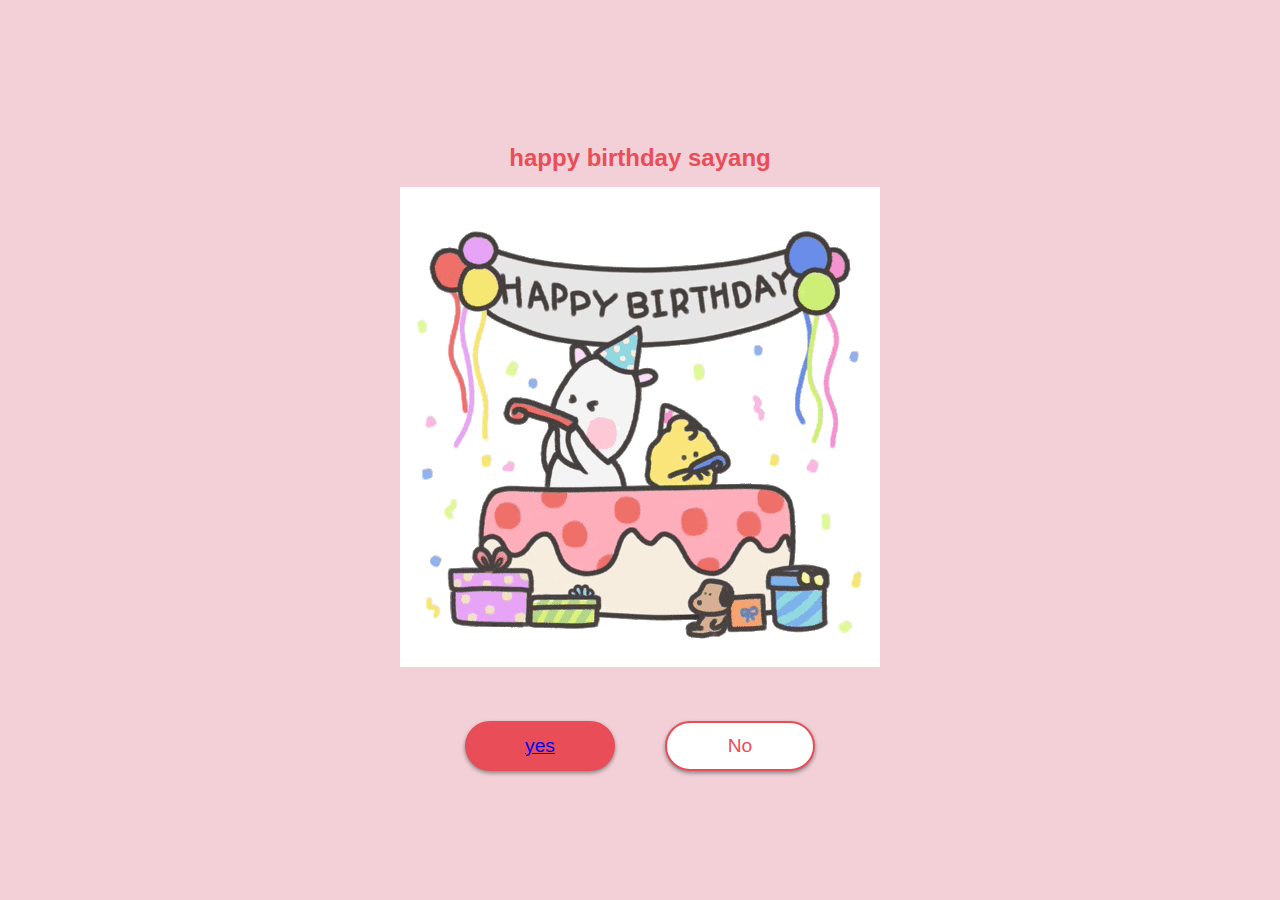
<file: index.html>
<!DOCTYPE html>
<html lang="en"></html>
<head>
  <meta charset="utf-8" />
  <meta name="viewport" content="width=device-width, initial-scale=1.0" />
  <title>Message for you</title>
  <link rel="stylesheet" href="style.css" />
</head>
<body>
  <audio autoplay loop>
    <source src="birthdaysong.mp3" type="audio/mpeg" />
    Your browser does not support the audio element.
  </audio>
  <div class="wrapper">
    <h2 class="question">happy birthday sayang</h2>
    <img src="Birthday.gif" alt="" />
    <div class="btn-group"> 
      <button><a href="yes.html" class="yes-btn">yes</a></button>
      <button class="no-btn">No</button>
    </div>
  </div>
  <script src="script.js"></script>
</body>
</html>
</file>
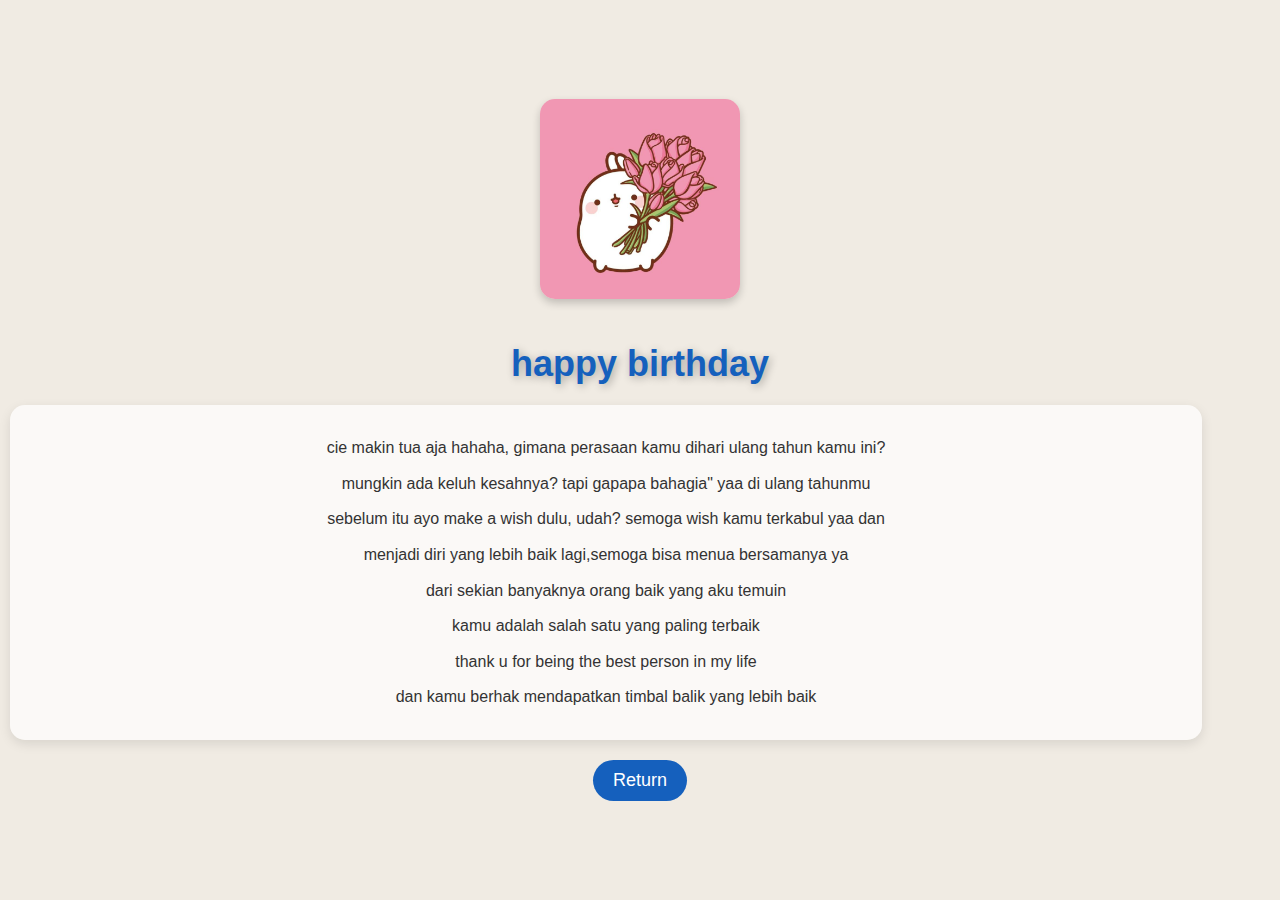
<file: yes.html>
<!DOCTYPE html>
<html lang="en">
  <head>
    <meta charset="UTF-8" />
    <meta name="viewport" content="width=device-width, initial-scale=1.0" />
    <title>happy level up</title>
    <style>
      body,
      html {
        margin: 0;
        padding: 0;
        width: 100%;
        height: 100%;
        font-family: Arial, sans-serif;
      }

      body {
        background: #F0EBE3;
        background-size: cover;
        display: flex;
        justify-content: center;
        align-items: center;
      }

      .container {
        text-align: center;
        width: 100%;
      }

      .image-box {
        display: inline-block;
        width: 80%;
        max-width: 200px;
        border-radius: 15px;
        overflow: hidden;
        box-shadow: 0 4px 8px rgba(0, 0, 0, 0.2);
        margin-bottom: 20px;
      }

      .image-box img {
        width: 100%;
        display: block;
      }

      .title {
        font-size: 36px;
        font-weight: bold;
        color: #1560bd;
        margin: 20px 0;
        text-align: center;
        text-shadow: 2px 2px 8px rgba(0, 0, 0, 0.3);
      }

      .message {
        font-size: 16px;
        color: #333;
        text-align: center;
        padding: 20px;
        background-color: rgba(255, 255, 255, 0.7);
        border-radius: 15px;
        box-shadow: 0 4px 12px rgba(0, 0, 0, 0.1);
        line-height: 1.6;
        max-width: 90%;
        margin: 0 10px;
      }

      .message {
        margin-bottom: 20px;
      }

      .message p {
        margin: 10px 0;
      }

      .next-button {
        display: inline-block;
        padding: 10px 20px;
        background-color: #1560bd;
        color: white;
        border: none;
        border-radius: 25px;
        font-size: 18px;
        cursor: pointer;
        text-decoration: none;
      }

      .next-button:hover {
        background-color: #1560bd;
      }
    </style>
  </head>
  <body>
    <audio autoplay loop>
      <source src="birthdaysong.mp3" type="audio/mpeg" />
      Your browser does not support the audio element.
    </audio>
    <div class="container">
      <div class="image-box">
        <img src="yes.jpeg" alt="" />
      </div>
      <div class="title">happy birthday</div>

      <div class="message">
        <p>cie makin tua aja hahaha, gimana perasaan kamu dihari ulang tahun kamu ini?</p>
        <p>mungkin ada keluh kesahnya? tapi gapapa bahagia" yaa di ulang tahunmu</p>
        <p>sebelum itu ayo make a wish dulu, udah? semoga wish kamu terkabul yaa dan</p>
        <p>menjadi diri yang lebih baik lagi,semoga bisa menua bersamanya ya</p>
        <p>dari sekian banyaknya orang baik yang aku temuin</p>
        <p>kamu adalah salah satu yang paling terbaik</p>
        <p>thank u for being the best person in my life
            <p>dan kamu berhak mendapatkan timbal balik yang lebih baik</p>
        </p>
      </div>
      <a href="index.html" class="next-button">Return</a>
 
  </body>
</html>
</file>
<file: style.css>
* {
  margin: 0;
  padding: 0;
  box-sizing: border-box;
}

body {
  display: flex;
  justify-content: center;
  align-items: center;
  min-height: 100vh;
  background: #f3d0d7;
  font-family: Verdana, Geneva, Tahoma, sans-serif;
}

.gif {
  height: 100%;
  width: 100%;
}

h2 {
  text-align: center;
  font-size: 1.5em;
  color: #e94d58;
  margin: 15px 0;
}
.btn-group {
  width: 100%;
  height: 50px;
  display: flex;
  justify-content: center;
  margin-top: 50px;
}
button {
  position: absolute;
  width: 150px;
  height: inherit;
  color: white;
  font-size: 1.2em;
  border-radius: 30px;
  outline: none;
  cursor: pointer;
  box-shadow: 0 2px 4px gray;
  border: 2px solid #e94d58;
  font-size: 1.2em;
}
button:nth-child(1) {
  margin-left: -200px;
  background: #e94d58;
}
button:nth-child(2) {
  margin-right: -200px;
  background: white;
  color: #e94d58;
}
</file>
